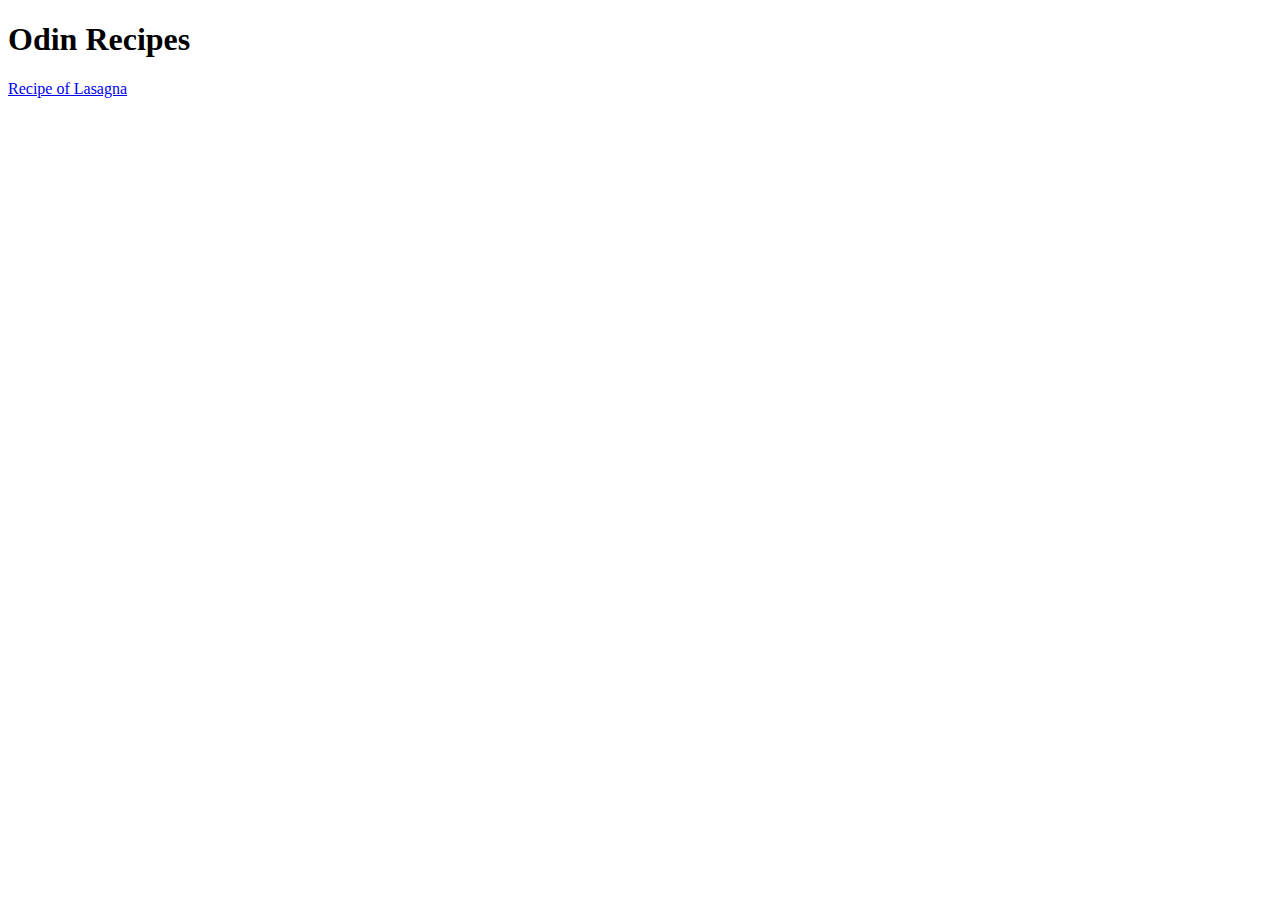
<file: index.html>
<!DOCTYPE html>
<html lang="en">
<head>
    <meta charset="UTF-8">
    <meta name="viewport" content="width=device-width, initial-scale=1.0">
    <title>Document</title>
</head>
    <h1>Odin Recipes</h1>
    <a href="recipes/lasagna.html">Recipe of Lasagna</a>
<body>
    
</body>
</html>
</file>
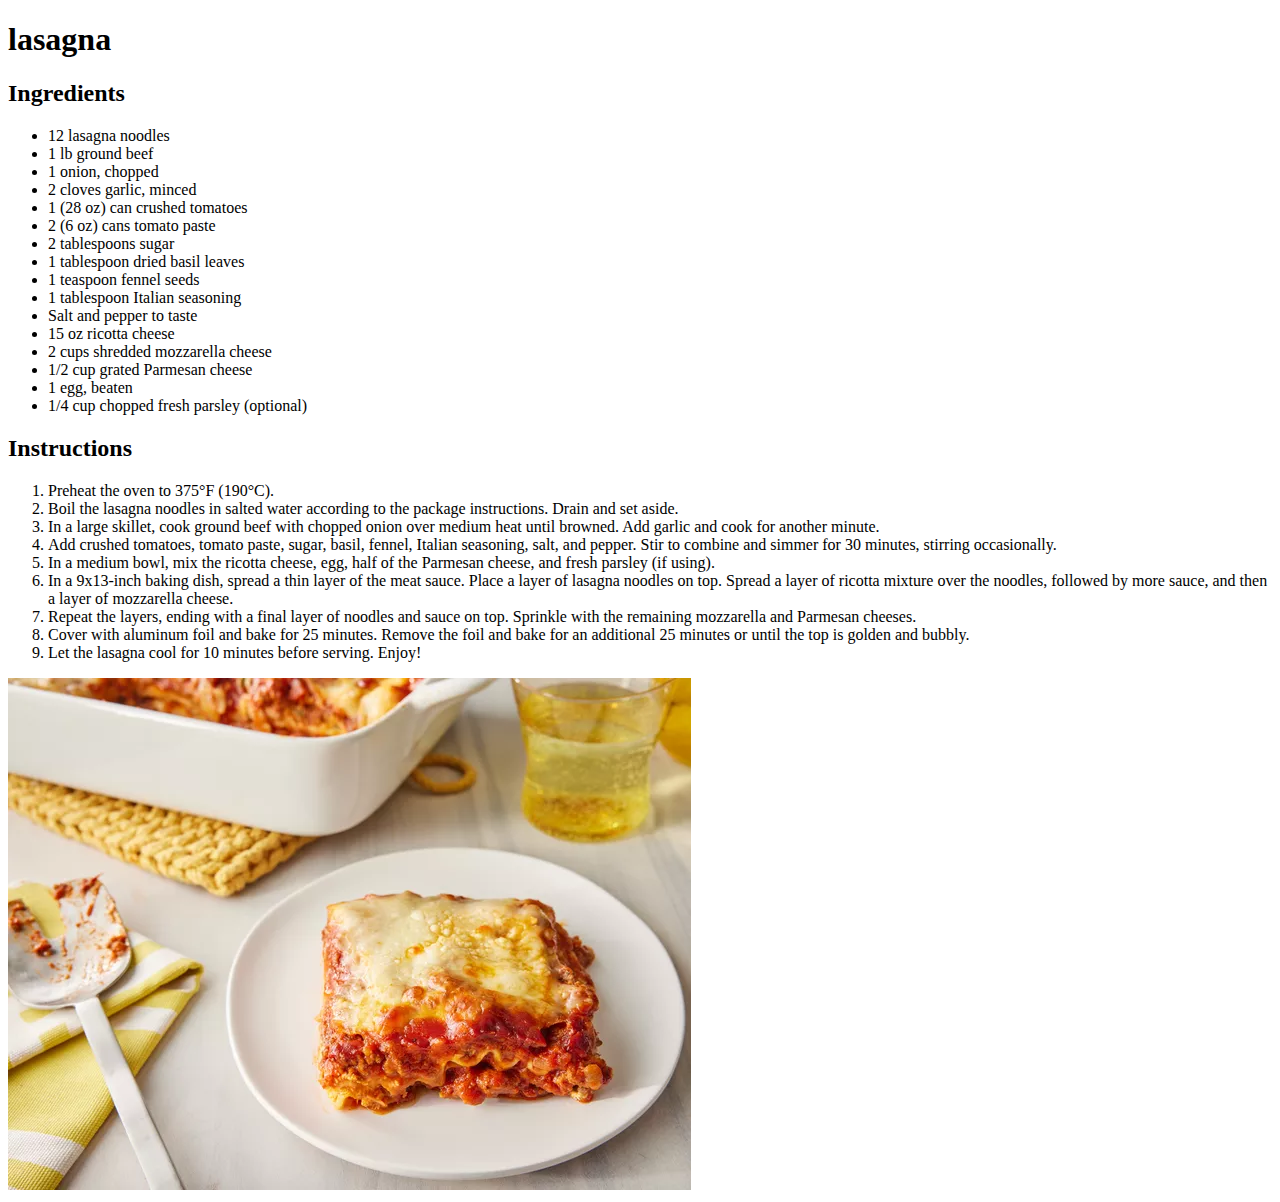
<file: recipes/lasagna.html>
<!DOCTYPE html>
<html lang="en">
<head>
    <meta charset="UTF-8">
    <meta name="viewport" content="width=device-width, initial-scale=1.0">
    <title>Document</title>
</head>
    <h1>lasagna</h1>
    <h2>Ingredients</h2>
        <ul>
            <li>12 lasagna noodles</li>
            <li>1 lb ground beef</li>
            <li>1 onion, chopped</li>
            <li>2 cloves garlic, minced</li>
            <li>1 (28 oz) can crushed tomatoes</li>
            <li>2 (6 oz) cans tomato paste</li>
            <li>2 tablespoons sugar</li>
            <li>1 tablespoon dried basil leaves</li>
            <li>1 teaspoon fennel seeds</li>
            <li>1 tablespoon Italian seasoning</li>
            <li>Salt and pepper to taste</li>
            <li>15 oz ricotta cheese</li>
            <li>2 cups shredded mozzarella cheese</li>
            <li>1/2 cup grated Parmesan cheese</li>
            <li>1 egg, beaten</li>
            <li>1/4 cup chopped fresh parsley (optional)</li>
        </ul>
    <h2>Instructions</h2>
    <ol>
        <li>Preheat the oven to 375°F (190°C).</li>
        <li>Boil the lasagna noodles in salted water according to the package instructions. Drain and set aside.</li>
        <li>In a large skillet, cook ground beef with chopped onion over medium heat until browned. Add garlic and cook for another minute.</li>
        <li>Add crushed tomatoes, tomato paste, sugar, basil, fennel, Italian seasoning, salt, and pepper. Stir to combine and simmer for 30 minutes, stirring occasionally.</li>
        <li>In a medium bowl, mix the ricotta cheese, egg, half of the Parmesan cheese, and fresh parsley (if using).</li>
        <li>In a 9x13-inch baking dish, spread a thin layer of the meat sauce. Place a layer of lasagna noodles on top. Spread a layer of ricotta mixture over the noodles, followed by more sauce, and then a layer of mozzarella cheese.</li>
        <li>Repeat the layers, ending with a final layer of noodles and sauce on top. Sprinkle with the remaining mozzarella and Parmesan cheeses.</li>
        <li>Cover with aluminum foil and bake for 25 minutes. Remove the foil and bake for an additional 25 minutes or until the top is golden and bubbly.</li>
        <li>Let the lasagna cool for 10 minutes before serving. Enjoy!</li>
    </ol>
    <img src=lasagna.webp alt="Delicious Lasagna" class="recipe-image" />


<body>
    
</body>
</html>
</file>
